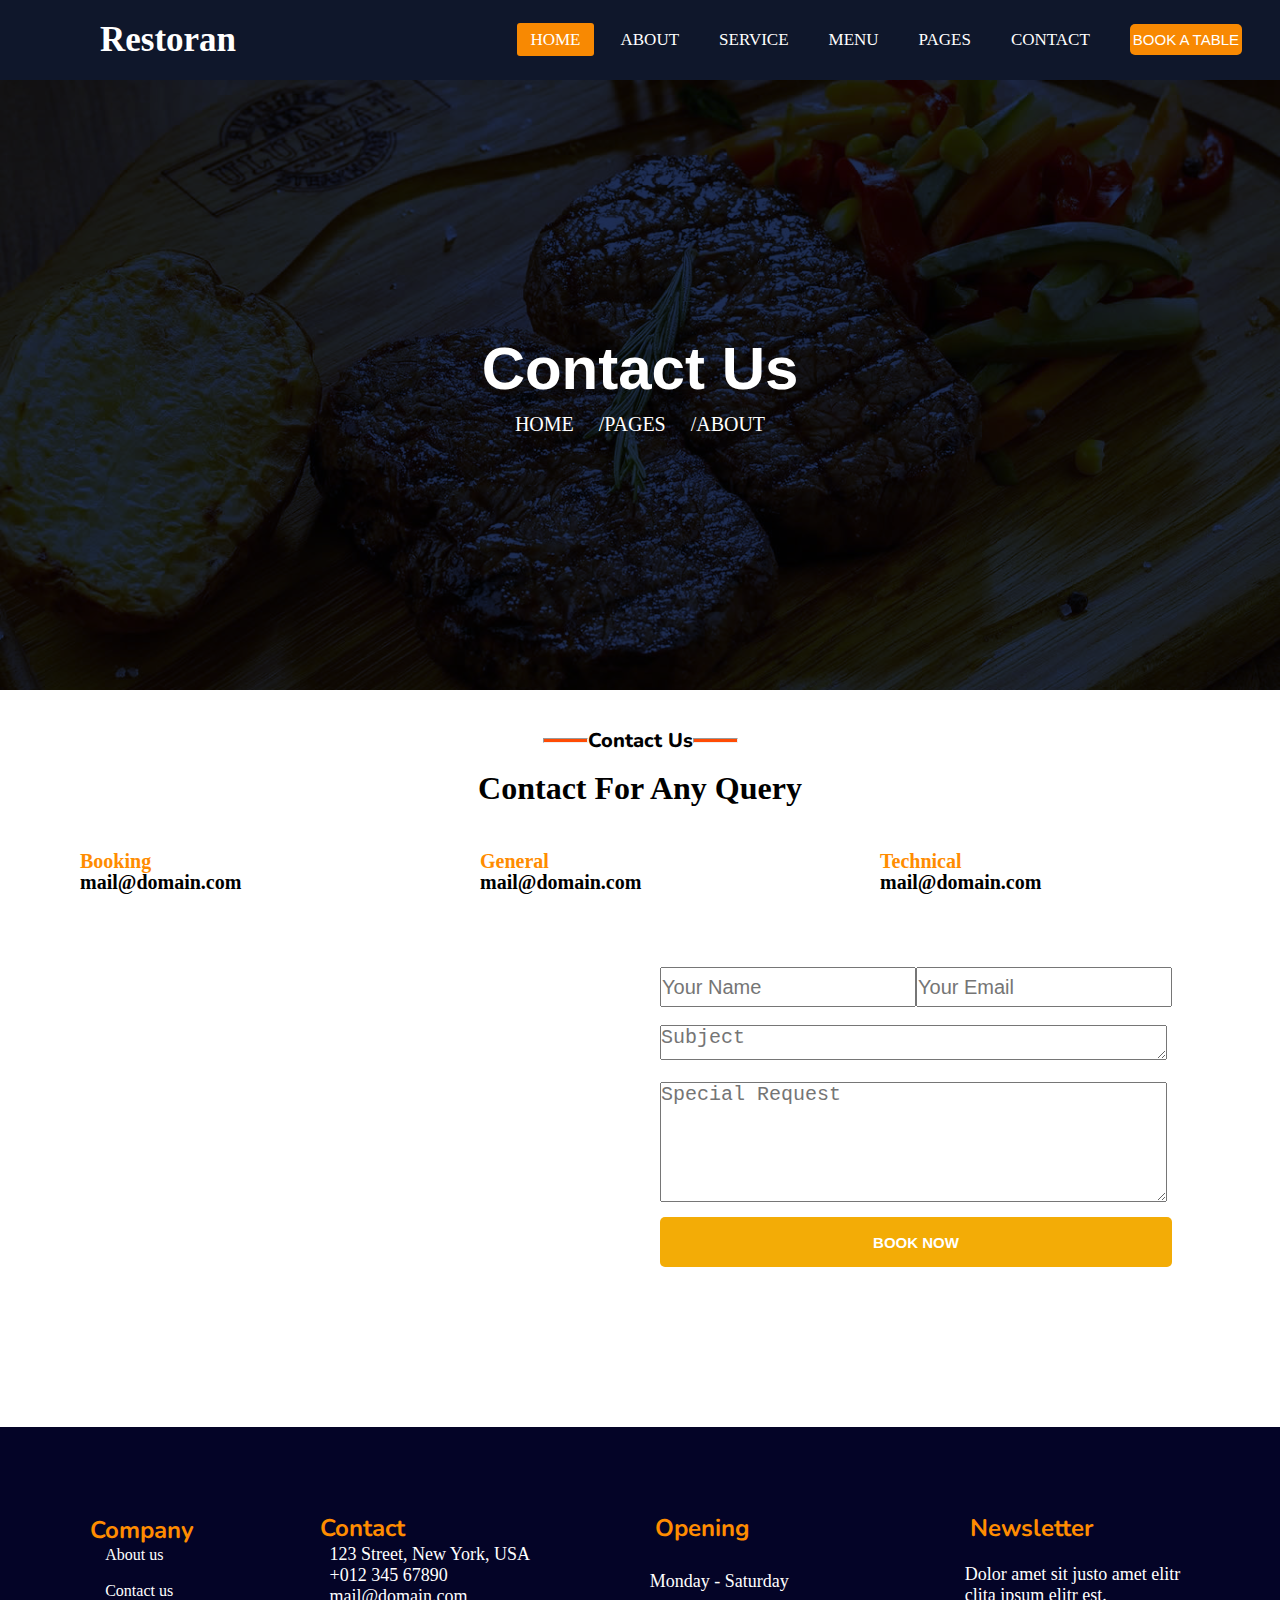
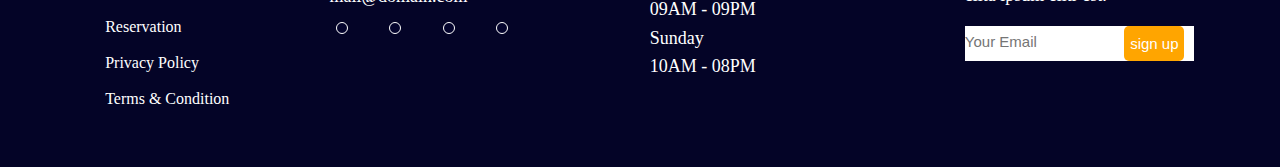
<file: contact.html>
<!DOCTYPE html>
<html lang="en">
<head>
    <meta charset="UTF-8">
    <meta name="viewport" content="width=device-width, initial-scale=1.0">
    <title>Elakks</title>
    <link rel="stylesheet" href="contact.css">
    <link rel="stylesheet" href="https://cdnjs.cloudflare.com/ajax/libs/font-awesome/6.5.2/css/all.min.css" integrity="sha512-SnH5WK+bZxgPHs44uWIX+LLJAJ9/2PkPKZ5QiAj6Ta86w+fsb2TkcmfRyVX3pBnMFcV7oQPJkl9QevSCWr3W6A==" crossorigin="anonymous" referrerpolicy="no-referrer" />
</head>
<body>
     <!-- navbar-start -->
     <nav>
        <input type="checkbox" id="check">
        <label for="check" class="checkbtn">
          <i class="fa-solid fa-bars"></i>
        </label>
        <label class="logo"><i class="fa fa-utensils me-3"></i>Restoran</label>
        <ul>
            <li><a class="active"href="index.html">HOME</a></li>
            <li><a href="about.html">ABOUT</a></li>
            <li><a href="service.html">SERVICE</a></li>
            <li><a href="menu.html">MENU</a></li>
            <li><a href="#">PAGES</a></li>
            <li><a href="contact.html">CONTACT</a></li>
            <li><a href="#"><button>BOOK A TABLE</button></a></li>
        </ul>
    </nav>
         <!-- navbar-end -->
        <!-- content-1 -->
        <div class="content1">
            <div class="con1">
                <h1>Contact Us</h1>
                <li>
                    <a href="#">HOME</a>
                    <a href="#">/PAGES</a>
                    <a href="#">/ABOUT</a>
                </li>
            </div>
        </div>
        <!-- content1-end -->
        <!-- content-2 start-->
        <div class="newcontent">
            <div class="newcon1">
                <div class="box">
                    <hr>
                    <h6>Contact Us</h6>
                    <hr>
                </div>
                  <h1>Contact For Any Query</h1>
            </div>
            <div class="newcon3">
                <div class="newcon31">
                    <div class="box"><font>Booking</font></div>
                    <div class="con3mail">
                        <i class="fa-solid fa-envelope"></i><h6>mail@domain.com</h6>
                    </div>
                </div>
                <div class="newcon32">
                    <div class="box"><font>General</font></div>
                    <div class="con3mail">
                        <i class="fa-solid fa-envelope"></i><h6>mail@domain.com</h6>
                    </div>
                </div>
                <div class="newcon33">
                    <div class="box"><font>Technical</font></div>
                    <div class="con3mail">
                        <i class="fa-solid fa-envelope"></i><h6>mail@domain.com</h6>
                    </div>
                </div>
         
            </div>
            <div class="newcon2">
                <div class="newcon2left">
                    <iframe src="https://www.google.com/maps/embed?pb=!1m18!1m12!1m3!1d3917.028810888033!2d78.0747719245194!3d10.961196205759459!2m3!1f0!2f0!3f0!3m2!1i1024!2i768!4f13.1!3m3!1m2!1s0x3baa2fb017509d6b%3A0x8e77c25e0b1a7fc9!2sMadavilagam%2C%20Karur%2C%20Tamil%20Nadu!5e0!3m2!1sen!2sin!4v1722601851106!5m2!1sen!2sin" width="100%" height="450px" style="border:0;" allowfullscreen="" loading="lazy" referrerpolicy="no-referrer-when-downgrade"></iframe>
                </div>
                <div class="newcon2right">
                    <div class="appform1">
                        <div class="name">
                            <label></label><br>
                            <input type="text" name="" placeholder="Your Name">
                        </div>
                        <div class="email">
                            <label></label><br>
                            <input type="text" name="" placeholder="Your Email">
                        </div>
                    </div>
                    <div class="appform3">
                        <label></label><br>
                        <textarea placeholder="Subject"></textarea>
                    </div>
                    <div class="appform2">
                        <label></label><br>
                         <textarea placeholder="Special Request"></textarea>
                        <button><b>BOOK NOW</b></button>
                    </div>
                </div>
            </div>
         </div>
        <!-- content2 end -->
        <!-- content8-start -->
         <div class="content8">
            <div class="con81">
              <h2>Company</h2>
              <a href="#"><i class="fa-solid fa-angle-right"></i>About us</a><br>
              <a href="#"><i class="fa-solid fa-angle-right"></i>Contact us</a><br>
              <a href="#"><i class="fa-solid fa-angle-right"></i>Reservation</a><br>
              <a href="#"><i class="fa-solid fa-angle-right"></i>Privacy Policy</a><br>
              <a href="#"><i class="fa-solid fa-angle-right"></i>Terms & Condition</a><br>
            </div>
            <div class="con82">
                  <h2>Contact</h2>
                  <i class="fa-solid fa-location-dot"></i><font>123 Street, New York, USA</font><br>
                  <i class="fa-solid fa-phone"></i><font>+012 345 67890</font><br>
                  <i class="fa-solid fa-envelope"></i><font>mail@domain.com</font><br>
                  <div class="con82icon">
                      <i class="fa-brands fa-twitter"></i>
                      <i class="fa-brands fa-facebook"></i>
                      <i class="fa-brands fa-youtube"></i>
                      <i class="fa-brands fa-linkedin"></i>
                  </div>
            </div>
            <div class="con83">
              <h2>Opening</h2>
              <div class="con83para">
                  <p>Monday - Saturday</p>
                  <p>09AM - 09PM</p>
                  <p>Sunday</p>
                  <p>10AM - 08PM</p>
              </div>
            </div>
            <div class="con84">
              <h2>Newsletter</h2>
              <div class="con84para">
                 <p>Dolor amet sit justo amet elitr clita ipsum elitr est.</p>
                  <div class="con84parain">
                      <input type="text" name="" placeholder="Your Email">
                      <button>sign up</button>
                  </div>
              </div>
            </div>
      </div>
      <!-- content8-end -->

</body>
</html>
</file>
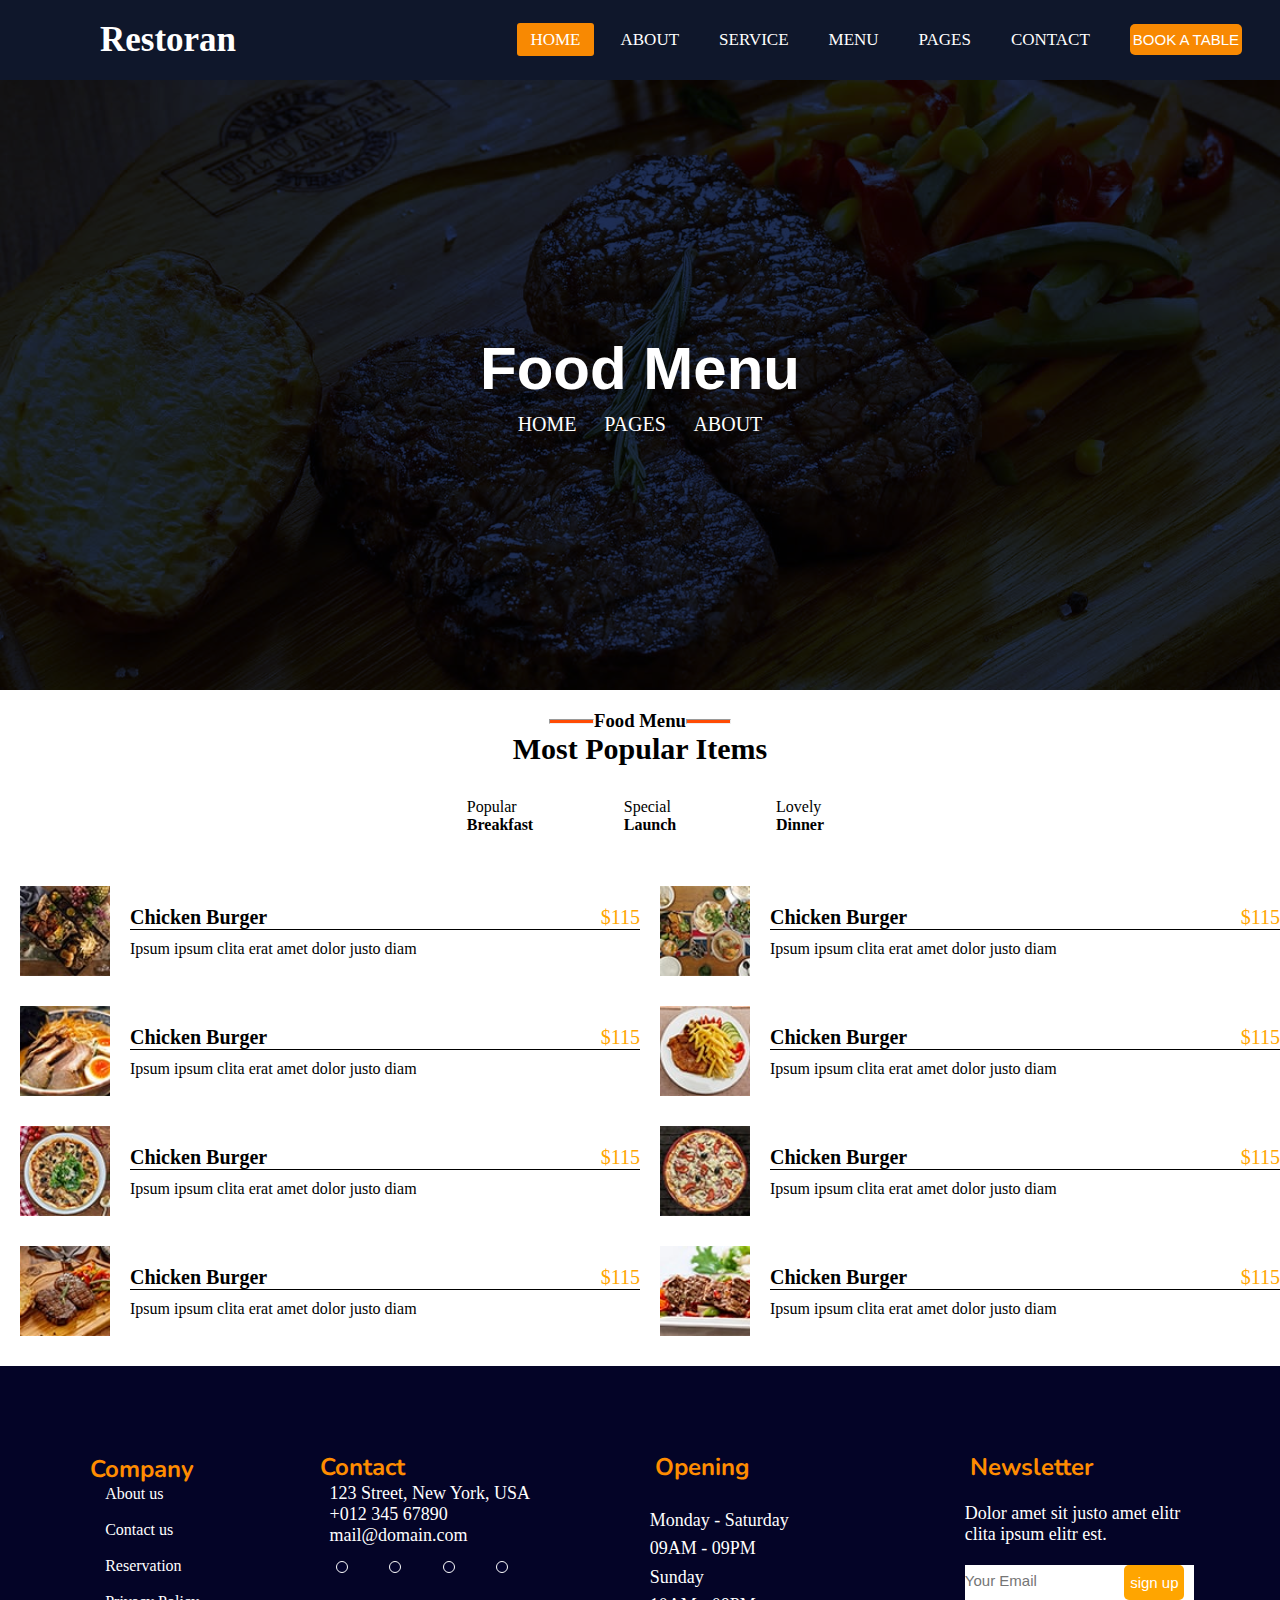
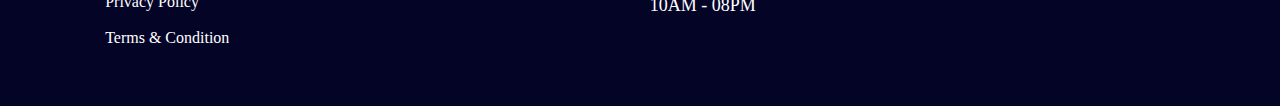
<file: menu.html>
<!DOCTYPE html>
<html lang="en">
<head>
    <meta charset="UTF-8">
    <meta name="viewport" content="width=device-width, initial-scale=1.0">
    <title>Elakks</title>
    <link rel="stylesheet" href="menu.css">
    <link rel="stylesheet" href="https://cdnjs.cloudflare.com/ajax/libs/font-awesome/6.5.2/css/all.min.css" integrity="sha512-SnH5WK+bZxgPHs44uWIX+LLJAJ9/2PkPKZ5QiAj6Ta86w+fsb2TkcmfRyVX3pBnMFcV7oQPJkl9QevSCWr3W6A==" crossorigin="anonymous" referrerpolicy="no-referrer" />
</head>
<body>
     <!-- navbar-start -->
     <nav>
        <input type="checkbox" id="check">
        <label for="check" class="checkbtn">
          <i class="fa-solid fa-bars"></i>
        </label>
        <label class="logo"><i class="fa fa-utensils me-3"></i>Restoran</label>
        <ul>
            <li><a class="active"href="index.html">HOME</a></li>
            <li><a href="about.html">ABOUT</a></li>
            <li><a href="service.html">SERVICE</a></li>
            <li><a href="menu.html">MENU</a></li>
            <li><a href="#">PAGES</a></li>
            <li><a href="contact.html">CONTACT</a></li>
            <li><a href="#"><button>BOOK A TABLE</button></a></li>
        </ul>
    </nav>
         <!-- navbar-end -->
        <!-- content-1 -->
        <div class="content1">
            <div class="con1">
                <h1>Food Menu</h1>
                <li>
                    <a>HOME</a>
                    <a>PAGES</a>
                    <a>ABOUT</a>
                </li>
            </div>
        </div>
        <!-- content1-end -->
        <!-- content-4 -->
        <div class="content4">
            <div class="con41">
                <div class="box">
                    <hr>
                    <h3>Food Menu</h3>
                    <hr>
                </div>
                  <h6>Most Popular Items</h6>
            </div>
            <div class="con41top">
                <div class="con41box">
                    <div class="con41topleft">
                        <i class="fa fa-coffee fa-2x text-primary"></i>
                        <p>Popular<br><strong>Breakfast</strong></p>
                    </div>
                    <div class="con41topcenter">
                        <i class="fa fa-hamburger fa-2x text-primary"></i>
                        <p>Special<br><strong>Launch</strong></p>
                    </div>
                    <div class="con41topright">
                        <i class="fa fa-utensils fa-2x text-primary"></i>
                        <p>Lovely<br><strong>Dinner</strong></p>
                    </div>
                </div>
            </div>
            <div class="con41bottom">
                <div class="con41botleft">
                    <div class="con4left1">
                            <img src="e1.jpg" alt="">
                        <div class="con4left11">
                            <div class="con41botin">
                            <font><strong>Chicken Burger</strong></font>
                            <font><strong></strong>$115</strong></font>
                            </div>
                            <div class="con41botdown">
                            <font>Ipsum ipsum clita erat amet dolor justo diam</font>
                            </div>
                        </div>
                    </div>
                    <div class="con4left2">
                        <img src="e2.jpg" alt="">
                        <div class="con4left11">
                            <div class="con41botin">
                            <font><strong>Chicken Burger</strong></font>
                            <font><strong></strong>$115</strong></font>
                            </div>
                            <div class="con41botdown">
                            <font>Ipsum ipsum clita erat amet dolor justo diam</font>
                            </div>
                        </div> 
                    </div>
                    <div class="con4left3">
                        <img src="e3.jpg" alt="">
                        <div class="con4left11">
                            <div class="con41botin">
                            <font><strong>Chicken Burger</strong></font>
                            <font><strong></strong>$115</strong></font>
                            </div>
                            <div class="con41botdown">
                            <font>Ipsum ipsum clita erat amet dolor justo diam</font>
                            </div>
                        </div>
                    </div>
                    <div class="con4left4">
                        <img src="e4.jpg" alt="">
                        <div class="con4left11">
                            <div class="con41botin">
                            <font><strong>Chicken Burger</strong></font>
                            <font><strong></strong>$115</strong></font>
                            </div>
                            <div class="con41botdown">
                            <font>Ipsum ipsum clita erat amet dolor justo diam</font>
                            </div>
                        </div>
                    </div>
                </div>
                <div class="con41botright">
                    <div class="con4right1">
                        <img src="e5.jpg" alt="">
                        <div class="con4left11">
                            <div class="con41botin">
                            <font><strong>Chicken Burger</strong></font>
                            <font><strong></strong>$115</strong></font>
                            </div>
                            <div class="con41botdown">
                            <font>Ipsum ipsum clita erat amet dolor justo diam</font>
                            </div>
                        </div>
                    </div>
                    <div class="con4right2">
                        <img src="e6.jpg" alt="">
                        <div class="con4left11">
                            <div class="con41botin">
                            <font><strong>Chicken Burger</strong></font>
                            <font><strong></strong>$115</strong></font>
                            </div>
                            <div class="con41botdown">
                            <font>Ipsum ipsum clita erat amet dolor justo diam</font>
                            </div>
                        </div>
                    </div>
                    <div class="con4right3">
                        <img src="e7.jpg" alt="">
                        <div class="con4left11">
                            <div class="con41botin">
                            <font><strong>Chicken Burger</strong></font>
                            <font><strong></strong>$115</strong></font>
                            </div>
                            <div class="con41botdown">
                            <font>Ipsum ipsum clita erat amet dolor justo diam</font>
                            </div>
                        </div>
                    </div>
                    <div class="con4right4">
                        <img src="e8.jpg" alt="">
                        <div class="con4left11">
                            <div class="con41botin">
                            <font><strong>Chicken Burger</strong></font>
                            <font><strong></strong>$115</strong></font>
                            </div>
                            <div class="con41botdown">
                            <font>Ipsum ipsum clita erat amet dolor justo diam</font>
                            </div>
                        </div>
                    </div>
                </div>

            </div>
        </div>
        <!-- content4-end -->
        <!-- content8-start -->
        <div class="content8">
            <div class="con81">
              <h2>Company</h2>
                    <a href="#"><i class="fa-solid fa-angle-right"></i>About us</a><br>
                    <a href="#"><i class="fa-solid fa-angle-right"></i>Contact us</a><br>
                    <a href="#"><i class="fa-solid fa-angle-right"></i>Reservation</a><br>
                    <a href="#"><i class="fa-solid fa-angle-right"></i>Privacy Policy</a><br>
                    <a href="#"><i class="fa-solid fa-angle-right"></i>Terms & Condition</a><br>
            </div>
            <div class="con82">
                  <h2>Contact</h2>
                  <i class="fa-solid fa-location-dot"></i><font>123 Street, New York, USA</font><br>
                  <i class="fa-solid fa-phone"></i><font>+012 345 67890</font><br>
                  <i class="fa-solid fa-envelope"></i><font>mail@domain.com</font><br>
                  <div class="con82icon">
                      <i class="fa-brands fa-twitter"></i>
                      <i class="fa-brands fa-facebook"></i>
                      <i class="fa-brands fa-youtube"></i>
                      <i class="fa-brands fa-linkedin"></i>
                  </div>
            </div>
            <div class="con83">
              <h2>Opening</h2>
              <div class="con83para">
                  <p>Monday - Saturday</p>
                  <p>09AM - 09PM</p>
                  <p>Sunday</p>
                  <p>10AM - 08PM</p>
              </div>
            </div>
            <div class="con84">
              <h2>Newsletter</h2>
              <div class="con84para">
                 <p>Dolor amet sit justo amet elitr clita ipsum elitr est.</p>
                  <div class="con84parain">
                      <input type="text" name="" placeholder="Your Email">
                      <button>sign up</button>
                  </div>
              </div>
            </div>
      </div>
      <!-- content8-end -->

</body>
</html>
</file>
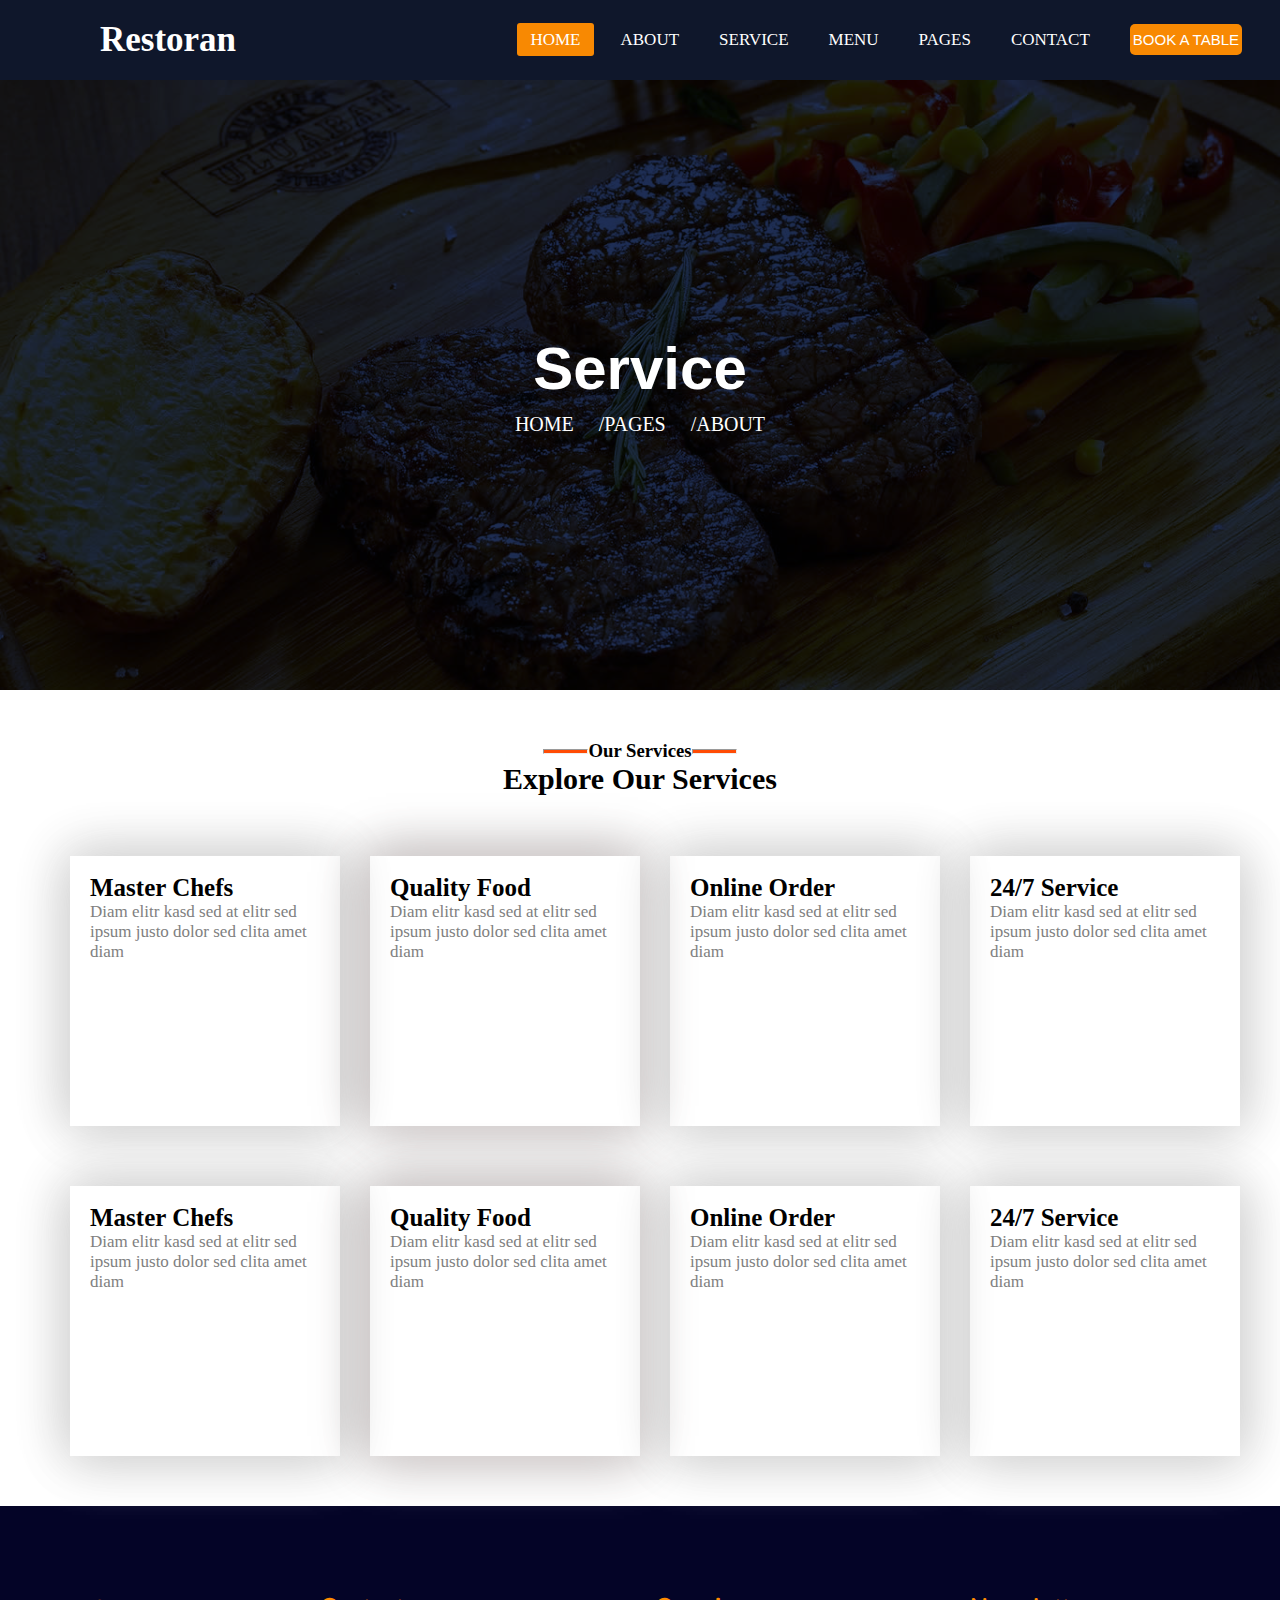
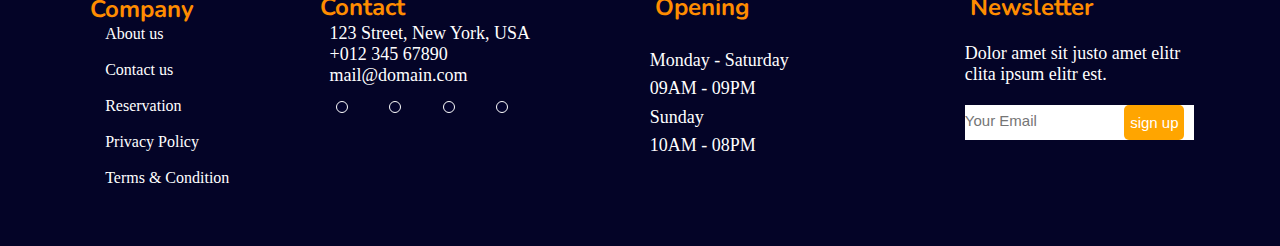
<file: service.html>
<!DOCTYPE html>
<html lang="en">
<head>
    <meta charset="UTF-8">
    <meta name="viewport" content="width=device-width, initial-scale=1.0">
    <title>Elakks</title>
    <link rel="stylesheet" href="service.css">
    <link rel="stylesheet" href="https://cdnjs.cloudflare.com/ajax/libs/font-awesome/6.5.2/css/all.min.css" integrity="sha512-SnH5WK+bZxgPHs44uWIX+LLJAJ9/2PkPKZ5QiAj6Ta86w+fsb2TkcmfRyVX3pBnMFcV7oQPJkl9QevSCWr3W6A==" crossorigin="anonymous" referrerpolicy="no-referrer" />
</head>
<body>
     <!-- navbar-start -->
     <nav>
        <input type="checkbox" id="check">
        <label for="check" class="checkbtn">
          <i class="fa-solid fa-bars"></i>
        </label>
        <label class="logo"><i class="fa fa-utensils me-3"></i>Restoran</label>
        <ul>
            <li><a class="active"href="index.html">HOME</a></li>
            <li><a href="about.html">ABOUT</a></li>
            <li><a href="service.html">SERVICE</a></li>
            <li><a href="menu.html">MENU</a></li>
            <li><a href="#">PAGES</a></li>
            <li><a href="contact.html">CONTACT</a></li>
            <li><a href="#"><button>BOOK A TABLE</button></a></li>
        </ul>
    </nav>
         <!-- navbar-end -->
        <!-- content-1 -->
        <div class="content1">
            <div class="con1">
                <h1>Service</h1>
                <li>
                    <a href="#">HOME</a>
                    <a href="#">/PAGES</a>
                    <a href="#">/ABOUT</a>
                </li>
            </div>
        </div>
        <!-- content1-end -->
        <!-- content-2 -->
        <div class="content2">
            <div class="con21top">
                <div class="box">
                    <hr>
                    <h3>Our Services</h3>
                    <hr>
                </div>
                  <h6>Explore Our Services</h6>
            </div>
            <div class="con21bottom">
                <div class="con21bottom1">
                    <div class="con21">
                        <i class="fa fa-3x fa-user-tie text-primary mb-4"></i>
                        <h5>Master Chefs</h5>
                        <p>Diam elitr kasd sed at elitr sed ipsum justo dolor sed clita amet diam</p>
                    </div>
                    <div class="con22">
                        <i class="fa fa-3x fa-utensils text-primary mb-4"></i>
                        <h5>Quality Food</h5>
                        <p>Diam elitr kasd sed at elitr sed ipsum justo dolor sed clita amet diam</p>
                    </div>
                    <div class="con23">
                        <i class="fa fa-3x fa-cart-plus text-primary mb-4"></i>
                        <h5>Online Order</h5>
                        <p>Diam elitr kasd sed at elitr sed ipsum justo dolor sed clita amet diam</p>
                    </div>
                    <div class="con24">
                        <i class="fa fa-3x fa-headset text-primary mb-4"></i>
                        <h5>24/7 Service</h5>
                        <p>Diam elitr kasd sed at elitr sed ipsum justo dolor sed clita amet diam</p>
                    </div>
                </div>
                <div class="con21bottom2">
                    <div class="con21">
                        <i class="fa fa-3x fa-user-tie text-primary mb-4"></i>
                        <h5>Master Chefs</h5>
                        <p>Diam elitr kasd sed at elitr sed ipsum justo dolor sed clita amet diam</p>
                    </div>
                    <div class="con22">
                        <i class="fa fa-3x fa-utensils text-primary mb-4"></i>
                        <h5>Quality Food</h5>
                        <p>Diam elitr kasd sed at elitr sed ipsum justo dolor sed clita amet diam</p>
                    </div>
                    <div class="con23">
                        <i class="fa fa-3x fa-cart-plus text-primary mb-4"></i>
                        <h5>Online Order</h5>
                        <p>Diam elitr kasd sed at elitr sed ipsum justo dolor sed clita amet diam</p>
                    </div>
                    <div class="con24">
                        <i class="fa fa-3x fa-headset text-primary mb-4"></i>
                        <h5>24/7 Service</h5>
                        <p>Diam elitr kasd sed at elitr sed ipsum justo dolor sed clita amet diam</p>
                    </div>
                </div>
            </div>
        </div>
        <!-- content2-end -->
         <!-- content8-start -->
        <div class="content8">
            <div class="con81">
              <h2>Company</h2>
                    <a href="#"><i class="fa-solid fa-angle-right"></i>About us</a><br>
                    <a href="#"><i class="fa-solid fa-angle-right"></i>Contact us</a><br>
                    <a href="#"><i class="fa-solid fa-angle-right"></i>Reservation</a><br>
                    <a href="#"><i class="fa-solid fa-angle-right"></i>Privacy Policy</a><br>
                    <a href="#"><i class="fa-solid fa-angle-right"></i>Terms & Condition</a><br>
            </div>
            <div class="con82">
                  <h2>Contact</h2>
                  <i class="fa-solid fa-location-dot"></i><font>123 Street, New York, USA</font><br>
                  <i class="fa-solid fa-phone"></i><font>+012 345 67890</font><br>
                  <i class="fa-solid fa-envelope"></i><font>mail@domain.com</font><br>
                  <div class="con82icon">
                      <i class="fa-brands fa-twitter"></i>
                      <i class="fa-brands fa-facebook"></i>
                      <i class="fa-brands fa-youtube"></i>
                      <i class="fa-brands fa-linkedin"></i>
                  </div>
            </div>
            <div class="con83">
              <h2>Opening</h2>
              <div class="con83para">
                  <p>Monday - Saturday</p>
                  <p>09AM - 09PM</p>
                  <p>Sunday</p>
                  <p>10AM - 08PM</p>
              </div>
            </div>
            <div class="con84">
              <h2>Newsletter</h2>
              <div class="con84para">
                 <p>Dolor amet sit justo amet elitr clita ipsum elitr est.</p>
                  <div class="con84parain">
                      <input type="text" name="" placeholder="Your Email">
                      <button>sign up</button>
                  </div>
              </div>
            </div>
      </div>
      <!-- content8-end -->

</body>
</html>
</file>
<file: contact.css>
@import url('https://fonts.googleapis.com/css2?family=Nunito:ital,wght@0,200..1000;1,200..1000&display=swap');
*
{
    margin: 0;
}
body{
    overflow-x: hidden;
}
*
{
     padding:0;
     margin:0;
     text-decoration: none;
     list-style: none;
     box-sizing: border-box;
 }
 nav
 {
    background-color: #0f172b;
    height: 80px;
    width: 100%;
    position: sticky;
    top: 0;
    z-index: 999;
 }
 label.logo
 {
    color: white;
    font-size: 35px;
    line-height: 80px;
    padding: 0 100px;
    font-weight: bold;
 }
 .logo i
 {
    color: white;
 }
 nav ul
 {
    float: right;
    margin-right: 20px;
 }
 nav ul li{
    display: inline-block;
    line-height: 80px;
    margin: 0 5px;

}
nav ul li a{
    color: white;
    font-size: 17px;
    padding: 7px 13px;
    border-radius: 3px;
    text-transform: uppercase;
}
a.active,a:hover{
    background-color: rgba(254, 140, 1, 0.977);
    transition: .5s;
}
.checkbtn
{
    font-size: 30px;
    color: white;
    float: right;
    line-height: 80px;
    margin-right: 40px;
    cursor: pointer;
    display: none;
}
#check
{
    display: none;
}
button
{
    /* height: 30px;
    width: 25%; */
    padding: 7px 3px;
    border-radius: 5px;
    font-size: 15px;
    color: white;
    border: 0;
    background-color: rgba(254, 140, 1, 0.977);
}
@media(max-width:952px)
{
    label.logo
    {
        font-size: 30px;
        padding-left: 50px;
    }
    nav ul li a
    {
        font-size: 16px;
    }
}
@media(max-width:1000px)
{
    .checkbtn
    {
        display: block;
    }
    ul
    {
        position: fixed;
        width: 100%;
        height: 100vh;
        background-color: #0f172b;
        top: 80px;
        left: -100%;
        text-align: center;
        transition: all .5s;
        z-index:1;
    }
    nav ul li
    {
        display: block;
        margin: 50px 0;
        line-height: 30px;
    }
    nav ul li a
    {
        font-size: 20px;
    }
    a:hover,a.active
    {
        background: none;
        background-color: rgba(254, 140, 1, 0.977);
    }
    #check:checked ~ ul
    {
        left: 0;
    }
}
/* navbar-end */
/* content-1 */
.content1
{
    width: 100%;
    border: 1px solid;
    border: 0;
    background-color:#0f172b;
    background-image: url(bg1.jpg);
    background-size: cover;
    background-blend-mode: overlay;
    display: flex;
    align-items: center;
    justify-content: space-evenly;
}
.con1
{
    height: 550px;
    width: 40%;
    border: 1px solid;
    border: 0;
    margin: 30px 0;
    display: flex;
    flex-direction: column;
    align-items: center;
    justify-content: center;
    padding: 30px 0px;
}
.con1 li
{
    width: 300px;
    border: 1px solid white;
    border: 0;
    display: flex;
    align-items: center;
    justify-content: space-evenly;
    margin-top: 10px;
}
.con1 a
{
    display: flex;
    font-size: 20px;
    color: #fff;
    text-decoration: none;
}
.con1 a:hover 
{
    color:rgba(254, 140, 1, 0.977);
    background: transparent;
}
@media(max-width:1010px)
{
    .content1
    {
        flex-direction: column;
    }
    .con1
    {
        width: 100%;
        justify-content: center;
        align-items: center;
        text-align: center;
    }
}
.con1 h1
{
    font-size: 60px;
    font-family: "Heebo",sans-serif;
    color: #fff;
}
/* content1-end */
/* .content2 start */
.newcontent
{
    width: 100%;
    border: 1px solid;
    border: 0;
    display: flex;
    flex-direction: column;
    align-items: center;
    justify-content: center;
    flex-wrap: wrap;
}
.newcon1
{
    width: 350px;
    border: 1px solid;
    border: 0;
    display: flex;
    flex-direction: column;
    align-items: center;
}
.box
{
    background-color:white;
    height: 40px;
    width: 100%;
    display: flex;
    align-items: center;
    justify-content: center;
    margin-top: 30px;
}
.box hr
{
    height: 5px;
    width: 45px;
    background-color: rgb(255, 75, 4);
    /* margin-top: 20px; */
}   
.box h6
{
    font-size:20px;
    font-family: "Nunito", sans-serif;
    font-weight: 800;
}
.newcon1 h1
{
    margin-top: 10px;
}
.newcon2 
{
    width: 100%;
    border: 1px solid;
    border: 0;
    display: flex;
}
.newcon2left
{
    height: 450px;
    width: 50%;
    border: 1px solid;
    border: 0;
    margin-top: 20px;
    /* margin-left: 20px; */
    /* border: 0; */

}
.newcon2right
{
    height: 500px;
    width: 50%;
    border: 1px solid;
    border: 0;
    display: flex;
    flex-direction: column;
}
.appform1
{
    /* height: 80px; */
    width: 80%;
    border: 1px solid;
    border: 0;
    margin-left: 20px;
    margin-top: 20px;
    display: flex;
    justify-content:space-evenly;
}
input{
    height: 40px;
    width: 100%;
    font-size: 20px;
}
.name,.email{
    width: 80%;
    display: flex;
    margin-top: 20px;
    border: 1px solid;
    border: 0;
}
.appform3
{
    width: 80%;
    border: 1px solid;
    border: 0;
    margin-left: 20px;
    /* margin-top: 20px; */
}
.appform3 textarea
{
    height: 35px;
    width: 99%;
    font-size: 20px;
    /* border: 0;
    outline: 0; */
}
.appform2
{
    width: 80%;
    border: 1px solid;
    border: 0;
    display: flex;
    flex-direction: column;
    margin-left: 20px;
}
.appform2 textarea
{
    height: 120px;
    width: 99%;
    font-size: 20px;
    /* border: 0;
    outline: 0; */
}
.appform2 button
{
    height: 50px;
    width: 100%;
    border: 0;
    background-color: rgb(243, 172, 6);
    color: white;
    font-size: 15px;
    margin-top: 15px;
}
@media(max-width:1072px)
{
    .newcon2left
    {
        display: flex;
        justify-content: center;
        align-items: center;
        width: 70%;
        margin-left: 70px;
    }
    .newcon2right
    {
         display: flex;
         justify-content: center;
         align-items: center;
         width: 80%; 
    }
    .newcon2
    {
        display: flex;
        flex-direction: column;
        width: 100%;
    }
}
.newcon3
{
    width: 100%;
    border: 1px solid;
    border: 0;
    display: flex;
    padding: 30px 0px;
    align-items: center;
    justify-content: space-evenly;
    flex-wrap: wrap;
}
.newcon3 h6
{
    font-size: 20px;
}
.newcon3 font
{
    font-size: 20px;
    color: rgb(255, 140, 0);
    font-weight: 600;
}
.newcon3 .box
{
    height: 15px;
    width: 100%;
    border: 1px solid;
    border: 0;
    display: flex;
    justify-content: flex-start;
    margin-top: 10px;
    
}
.con3mail
{
    height: 15px;
    width: 100%;
    border: 1px solid;
    border: 0;
    display: flex;
    align-items: center;
    justify-content: flex-start;
}
.con3mail i
{
    color: rgb(255, 140, 0);
}
.newcon31
{
    height: 60px;
    width: 25%;
    border: 1px solid;
    border: 0;
    display: flex;
    flex-direction: column;
    align-items: center;
    justify-content: space-evenly;
}
.newcon32
{
    height: 60px;
    width: 25%;
    border: 1px solid;
    border: 0;
    display: flex;
    flex-direction: column;
    align-items: center;
    justify-content: space-evenly;
}
.newcon33
{
    height: 60px;
    width: 25%;
    border: 1px solid;
    border: 0;
    display: flex;
    flex-direction: column;
    align-items: center;
    justify-content: space-evenly;
}
@media(max-width:1072px)
{
    .newcon3
    {
        display: flex;
        flex-direction: column;
        align-items: center;
        justify-content: center;
    }
}
/* content2 end */
/* content8-start */
.content8
{
    width: 100%;
    border: 1px solid;
    border: 0;
    display: flex;
    flex-wrap: wrap;
    align-items: center;
    justify-content: space-evenly;
    background-color: rgb(4, 4, 39);
    color: white;
}
.content8 h2
{
    margin-top: 45px;
    margin-left: 25px;
    color: rgb(255, 140, 0);
    font-family: "Nunito", sans-serif;
}
.con82 font
{
    margin-top: 45px;
    margin-left: 20px;
    font-size: 18px;
}
.con82 i
{
   margin-top: 15px;
   margin-left: 15px;
}
.con81
{
    height: 300px;
    /* width: 180px; */
    border: 1px solid;
    border: 0;
    display: flex;
    flex-direction: column;
    /* margin-top: 10px; */
    /* align-items: center; */
    justify-content: center;
}
.con82
{
    height: 300px;
    width: 270px;
    border: 1px solid;
    border: 0;
    margin-top: 40px;
}
.con83
{
    height: 300px;
    width: 250px;
    border: 1px solid;
    border: 0;
    margin-top: 40px;
    display: flex;
    flex-direction: column;
}
.con84
{
    height: 300px;
    width: 270px;
    border: 1px solid;
    border: 0;
    margin-top: 40px;
}
.con82icon
{
    
    width:240px;
    border: 1px solid;
    border: 0;
    display: flex;
    align-items: center;
    justify-content: space-evenly;

}
.con82icon i
{
    border: 1px solid;
    border-radius: 50%;
    padding: 5px 5px;
    font-size: 30px;
    background-color: rgba(5, 5, 56, 0.277);
    color: white;
}
.con83para
{
    height: 120px;
    width: 100%;
    border: 1px solid;
    border: 0;
    display: flex;
    flex-direction: column;
    margin-top: 20px;
    justify-content: space-evenly;
}
.con83 p
{
    margin-left: 20px;
    font-size: 18px;
}
.con84para
{
    height: 120px;
    width: 100%;
    border: 1px solid;
    border: 0;
    margin-top: 20px;
}
.con84para p
{
    margin-left: 20px;
    margin-right: 20px;
    font-size: 18px;
}
.con84para input
{
    height: 30px;
    width: 85%;
    font-size: 15px;
    border: 0;
    top: 0;
    outline: 0;
    position: absolute;
    background-color: transparent;
}
.con84parain
{
    height: 35px;
    width: 85%;
    margin-left: 20px;
    margin-top: 20px;
    position: relative;
    background-color: #fff;
    padding: 10px 0px;
} 
.con84para button
{
    height: 35px;
    width: 60px;
    position: absolute;
    background-color: orange;
    margin-right: 10px;
    right: 0;
    top: 0;
}
.con81 i
{
    font-size: 15px;
    margin-left: 20px;
}
.con81 a
{
    /* margin-top: 15px; */
    margin-left: 20px;
    color: white;
    text-decoration: none;
}
/* content8-end */
</file>
<file: menu.css>
@import url('https://fonts.googleapis.com/css2?family=Nunito:ital,wght@0,200..1000;1,200..1000&display=swap');
*
{
    margin: 0;
}
body{
    overflow-x: hidden;
}
*
{
     padding:0;
     margin:0;
     text-decoration: none;
     list-style: none;
     box-sizing: border-box;
 }
 nav
 {
    background-color: #0f172b;
    height: 80px;
    width: 100%;
    top: 0;
    position: sticky;
    z-index: 999;
 }
 label.logo
 {
    color: white;
    font-size: 35px;
    line-height: 80px;
    padding: 0 100px;
    font-weight: bold;
 }
 .logo i
 {
    color: white;
 }
 nav ul
 {
    float: right;
    margin-right: 20px;
 }
 nav ul li{
    display: inline-block;
    line-height: 80px;
    margin: 0 5px;

}
nav ul li a{
    color: white;
    font-size: 17px;
    padding: 7px 13px;
    border-radius: 3px;
    text-transform: uppercase;
}
a.active,a:hover{
    background-color: rgba(254, 140, 1, 0.977);
    transition: .5s;
}
.checkbtn
{
    font-size: 30px;
    color: white;
    float: right;
    line-height: 80px;
    margin-right: 40px;
    cursor: pointer;
    display: none;
}
#check
{
    display: none;
}
button
{
    /* height: 30px;
    width: 25%; */
    padding: 7px 3px;
    border-radius: 5px;
    font-size: 15px;
    color: white;
    border: 0;
    background-color: rgba(254, 140, 1, 0.977);
}
@media(max-width:952px)
{
    label.logo
    {
        font-size: 30px;
        padding-left: 50px;
    }
    nav ul li a
    {
        font-size: 16px;
    }
}
@media(max-width:1000px)
{
    .checkbtn
    {
        display: block;
    }
    ul
    {
        position: fixed;
        width: 100%;
        height: 100vh;
        background-color: #0f172b;
        top: 80px;
        left: -100%;
        text-align: center;
        transition: all .5s;
        z-index:1;
    }
    nav ul li
    {
        display: block;
        margin: 50px 0;
        line-height: 30px;
    }
    nav ul li a
    {
        font-size: 20px;
    }
    a:hover,a.active
    {
        background: none;
        background-color: rgba(254, 140, 1, 0.977);
    }
    #check:checked ~ ul
    {
        left: 0;
    }
}
/* navbar-end */
/* content-1 */
.content1
{
    width: 100%;
    border: 1px solid;
    border: 0;
    background-color:#0f172b;
    background-image: url(bg1.jpg);
    background-size: cover;
    background-blend-mode: overlay;
    display: flex;
    align-items: center;
    justify-content: space-evenly;
}
.con1
{
    height: 550px;
    width: 40%;
    border: 1px solid;
    border: 0;
    margin: 30px 0;
    display: flex;
    flex-direction: column;
    align-items: center;
    justify-content: center;
    padding: 30px 0px;
}
.con1 li
{
    width: 300px;
    border: 1px solid white;
    border: 0;
    display: flex;
    align-items: center;
    justify-content: space-evenly;
    margin-top: 10px;
}
.con1 a
{
    display: flex;
    font-size: 20px;
    color: #fff;
    text-decoration: none;
}
.con1 a:hover
{
    color:rgba(254, 140, 1, 0.977);
    background: transparent;
}
@media(max-width:1010px)
{
    .content1
    {
        flex-direction: column;
    }
    .con1
    {
        width: 100%;
        justify-content: center;
        align-items: center;
        text-align: center;
    }
}
.con1 h1
{
    font-size: 60px;
    font-family: "Heebo",sans-serif;
    color: #fff;
}
/* content1-end */
.content4
{
    width:100%;
    display: flex;
    border: 1px solid;
    border: 0;
    flex-direction: column;
    align-items: center;
    justify-content: center;
    padding: 20px 0px;
}
.con41
{
    width: 50%;
    border: 1px solid;
    border: 0;
    display: flex;
    flex-direction: column;
    align-items: center;
    justify-content: center;
}
.con41 h6
{
    font-size: 30px;
}
.con41 h4
{
    font-size: 20px;
}
.con41 .box
{
    background-color:white;
    width: 100%;
    display: flex;
    align-items: center;
    justify-content: center;
}
.con41 .box hr
{
    height: 5px;
    width: 45px;
    background-color: rgb(255, 75, 4);
    /* margin-top: 20px; */
} 
.con41top
{
    width: 50%;
    border: 1px solid;
    border: 0;
    display: flex;
    align-items: center;
    justify-content: center;
}
.con41box
{
    width: 100%;
    border: 1px solid;
    border: 0;
    display: flex;
    align-items: center;
    justify-content: center;
    flex-wrap: wrap;
    
    
}
.con41topleft
{
    height: 100px;
    width: 150px;
    border: 1px solid;
    border: 0; 
    display: flex;
    align-items: center;
    justify-content: center;  
}
.con41topcenter
{
    height: 100px;
    width: 150px;
    border: 1px solid;
    border: 0;
    display: flex;
    align-items: center;
    justify-content: center;    
}
.con41topright
{
    height: 100px;
    width: 150px;
    border: 1px solid;
    border: 0;
    display: flex;
    align-items: center;
    justify-content: center;    
}
.con41box p
{
    margin-left: 20px;
}
.con41box i
{
    color: orange;
} 
.con41bottom
{
    /* height: 500px; */
    width: 100%;
    border: 1px solid;
    border: 0;
    display: flex;
    align-items: center;
    justify-content: center;
}
.con41botleft
{
    /* height: 500px; */
    width: 100%;
    border: 1px solid;
    border: 0;
}
.con41botright
{
    /* height: 500px; */
    width: 100%;
    border: 1px solid;
    border: 0;
}
.con4left1
{
    height: 120px;
    width: 100%;
    border: 1px solid;
    border: 0;
    display: flex;
}
.con4left11
{
    height: 100px;
    width: 80%;
    border: 1px solid;
    border: 0;
    margin-top: 20px;
    margin-left: 20px;
}
.con4left2
{
    height: 120px;
    width: 100%;
    border: 1px solid;
    border: 0;
    display: flex;
}
.con4left3
{
    height: 120px;
    width: 100%;
    border: 1px solid;
    border: 0;
    display: flex;
}
.con4left4
{
    height: 120px;
    width: 100%;
    border: 1px solid;
    border: 0;
    display: flex;
}
.con4right1
{
    height: 120px;
    width: 100%;
    border: 1px solid;
    border: 0;
    display: flex;
}
.con4right2
{
    height: 120px;
    width: 100%;
    border: 1px solid;
    border: 0;
    display: flex;
}
.con4right3
{
    height: 120px;
    width: 100%;
    border: 1px solid;
    border: 0;
    display: flex;
}
.con4right4
{
    height: 120px;
    width: 100%;
    border: 1px solid;
    border: 0;
    display: flex;
}
.con41bottom img
{
    height: 90px;
    margin-left: 20px;
    margin-top: 20px;
    
}
.con41botin 
{
    
    width: 100%;
    border: 1px solid;
    margin-top: 20px;
    border: 0;
    font-size: 20px;
    border-bottom: 1px solid;
    display: flex;
    justify-content: space-between;
}
.con41botin font:nth-child(2)
{
    color: orange;
}
.con41botdown
{
    width: 80%;
    border: 1px solid;
    border: 0;
    margin-top: 10px;
}
 @media(max-width:1010px)
{
    .con41bottom
    {
        display: block;
    }
    .con41bottomleft
    {
        display: block;
        
    }
    .con41bottomright
    {
        display: none;
    }
} 
/* content4-end */
.content8
{
    width: 100%;
    border: 1px solid;
    border: 0;
    display: flex;
    flex-wrap: wrap;
    align-items: center;
    justify-content: space-evenly;
    background-color: rgb(4, 4, 39);
    color: white;
}
.content8 h2
{
    margin-top: 45px;
    margin-left: 25px;
    color: rgb(255, 140, 0);
    font-family: "Nunito", sans-serif;
}
.con82 font
{
    margin-top: 45px;
    margin-left: 20px;
    font-size: 18px;
}
.con82 i
{
   margin-top: 15px;
   margin-left: 15px;
}
.con81
{
    height: 300px;
    /* width: 180px; */
    border: 1px solid;
    border: 0;
    display: flex;
    flex-direction: column;
    /* margin-top: 10px; */
    /* align-items: center; */
    justify-content: center;
}
.con82
{
    height: 300px;
    width: 270px;
    border: 1px solid;
    border: 0;
    margin-top: 40px;
}
.con83
{
    height: 300px;
    width: 250px;
    border: 1px solid;
    border: 0;
    margin-top: 40px;
    display: flex;
    flex-direction: column;
}
.con84
{
    height: 300px;
    width: 270px;
    border: 1px solid;
    border: 0;
    margin-top: 40px;
}
.con82icon
{
    
    width:240px;
    border: 1px solid;
    border: 0;
    display: flex;
    align-items: center;
    justify-content: space-evenly;

}
.con82icon i
{
    border: 1px solid;
    border-radius: 50%;
    padding: 5px 5px;
    font-size: 30px;
    background-color: rgba(5, 5, 56, 0.277);
    color: white;
}
.con83para
{
    height: 120px;
    width: 100%;
    border: 1px solid;
    border: 0;
    display: flex;
    flex-direction: column;
    margin-top: 20px;
    justify-content: space-evenly;
}
.con83 p
{
    margin-left: 20px;
    font-size: 18px;
}
.con84para
{
    height: 120px;
    width: 100%;
    border: 1px solid;
    border: 0;
    margin-top: 20px;
}
.con84para p
{
    margin-left: 20px;
    margin-right: 20px;
    font-size: 18px;
}
.con84para input
{
    height: 30px;
    width: 85%;
    font-size: 15px;
    border: 0;
    top: 0;
    outline: 0;
    position: absolute;
    background-color: transparent;
}
.con84parain
{
    height: 35px;
    width: 85%;
    margin-left: 20px;
    margin-top: 20px;
    position: relative;
    background-color: #fff;
    padding: 10px 0px;
} 
.con84para button
{
    height: 35px;
    width: 60px;
    position: absolute;
    background-color: orange;
    margin-right: 10px;
    right: 0;
    top: 0;
}
.con81 i
{
    font-size: 15px;
    margin-left: 20px;
}
.con81 a
{
    /* margin-top: 15px; */
    margin-left: 20px;
    color: white;
    text-decoration: none;
}
/* content8-end */
</file>
<file: service.css>
@import url('https://fonts.googleapis.com/css2?family=Nunito:ital,wght@0,200..1000;1,200..1000&display=swap');
*
{
    margin: 0;
}
body{
    overflow-x: hidden;
}
*
{
     padding:0;
     margin:0;
     text-decoration: none;
     list-style: none;
     box-sizing: border-box;
 }
 nav
 {
    background-color: #0f172b;
    height: 80px;
    width: 100%;
    top: 0;
    position: sticky;
    z-index: 999;
 }
 label.logo
 {
    color: white;
    font-size: 35px;
    line-height: 80px;
    padding: 0 100px;
    font-weight: bold;
 }
 .logo i
 {
    color: white;
 }
 nav ul
 {
    float: right;
    margin-right: 20px;
 }
 nav ul li{
    display: inline-block;
    line-height: 80px;
    margin: 0 5px;

}
nav ul li a{
    color: white;
    font-size: 17px;
    padding: 7px 13px;
    border-radius: 3px;
    text-transform: uppercase;
}
a.active,a:hover{
    background-color: rgba(254, 140, 1, 0.977);
    transition: .5s;
}
.checkbtn
{
    font-size: 30px;
    color: white;
    float: right;
    line-height: 80px;
    margin-right: 40px;
    cursor: pointer;
    display: none;
}
#check
{
    display: none;
}
button
{
    /* height: 30px;
    width: 25%; */
    padding: 7px 3px;
    border-radius: 5px;
    font-size: 15px;
    color: white;
    border: 0;
    background-color: rgba(254, 140, 1, 0.977);
}
@media(max-width:952px)
{
    label.logo
    {
        font-size: 30px;
        padding-left: 50px;
    }
    nav ul li a
    {
        font-size: 16px;
    }
}
@media(max-width:1000px)
{
    .checkbtn
    {
        display: block;
    }
    ul
    {
        position: fixed;
        width: 100%;
        height: 100vh;
        background-color: #0f172b;
        top: 80px;
        left: -100%;
        text-align: center;
        transition: all .5s;
        z-index:1;
    }
    nav ul li
    {
        display: block;
        margin: 50px 0;
        line-height: 30px;
    }
    nav ul li a
    {
        font-size: 20px;
    }
    a:hover,a.active
    {
        background: none;
        background-color: rgba(254, 140, 1, 0.977);
    }
    #check:checked ~ ul
    {
        left: 0;
    }
}
/* navbar-end */
/* content-1 */
.content1
{
    width: 100%;
    border: 1px solid;
    border: 0;
    background-color:#0f172b;
    background-image: url(bg1.jpg);
    background-size: cover;
    background-blend-mode: overlay;
    display: flex;
    align-items: center;
    justify-content: space-evenly;
}
.con1
{
    height: 550px;
    width: 40%;
    border: 1px solid;
    border: 0;
    margin: 30px 0;
    display: flex;
    flex-direction: column;
    align-items: center;
    justify-content: center;
    padding: 30px 0px;
}
.con1 li
{
    width: 300px;
    border: 1px solid white;
    border: 0;
    display: flex;
    align-items: center;
    justify-content: space-evenly;
    margin-top: 10px;
}
.con1 a
{
    display: flex;
    font-size: 20px;
    color: #fff;
    text-decoration: none;
}
.con1 a:hover
{
    color:rgba(254, 140, 1, 0.977);
    background: transparent;
}
@media(max-width:1010px)
{
    .content1
    {
        flex-direction: column;
    }
    .con1
    {
        width: 100%;
        justify-content: center;
        align-items: center;
        text-align: center;
    }
}
.con1 h1
{
    font-size: 60px;
    font-family: "Heebo",sans-serif;
    color: #fff;
}
/* content1-end */
/* content-2 */
.content2
{
    width: 100%;
    border: 1px solid;
    border: 0;
    display: flex;
    flex-direction: column;
    padding: 50px 0px;
    align-items: center;
    justify-content: space-around;
    flex-wrap: wrap;
}
.con21top
{
    width: 50%;
    border: 1px solid;
    border: 0;
    display: flex;
    flex-direction: column;
    align-items: center;
    justify-content: center;
}
.con21top h6
{
    font-size: 30px;
}
.con21top h4
{
    font-size: 20px;
}
.con21top .box
{
    background-color:white;
    width: 100%;
    display: flex;
    align-items: center;
    justify-content: center;
}
.con21top .box hr
{
    height: 5px;
    width: 45px;
    background-color: rgb(255, 75, 4);
    /* margin-top: 20px; */
} 
.con21bottom
{
    width: 100%;
    border: 1px solid;
    border: 0;
    display: flex;
    flex-direction: column;
}
.con21bottom1
{
    width: 100%;
    border: 1px solid;
    border: 0;
    display: flex;
    align-self: center;
    justify-content: center;
    margin-top: 20px;
    flex-wrap: wrap;
}
.con21bottom2
{
    width: 100%;
    border: 1px solid;
    border: 0;
    display: flex;
    align-self: center;
    justify-content: center;
    margin-top: 20px;
    flex-wrap: wrap;
}
.con21
{
    height: 270px;
    width: 270px;
    margin-left: 30px;
    margin-top: 40px;
    border: 1px solid;
    border: 0;
    box-shadow: 2px 2px 50px lightgray,-2px -2px 50px lightgray;
}
.con22
{
    height: 270px;
    width: 270px;
    margin-left: 30px;
    margin-top: 40px;
    border: 1px solid;
    box-shadow: 2px 2px 50px rgb(221, 214, 214),-2px -2px 50px rgb(165, 162, 162);
    border: 0;
}
.con23
{
    height: 270px;
    width: 270px;
    margin-left: 30px;
    margin-top: 40px;
    border: 1px solid;
    border: 0;
    box-shadow: 2px 2px 50px lightgray,-2px -2px 50px lightgray;
}
.con24
{
    height: 270px;
    width: 270px;
    margin-left: 30px;
    margin-top: 40px;
    border: 1px solid;
    border: 0;
    box-shadow: 2px 2px 50px lightgray,-2px -2px 50px lightgray;
}
.content2 i
{
    margin-top: 20px;
    padding-left: 20px;
}
.content2 i
{
    color: rgb(239, 170, 7);
}
.content2 h5
{ 
    font-size: 25px;
    padding-left: 20px;

}
.content2 div p
{
    color: gray;
    font-size: 17px;
    padding-left: 20px;
    transition: 0.5s;
}
.content2 div i
{
    color: rgb(239, 170, 7);
    transition: 0.5s;
}
.content2 div
{
    transition: 0.3s;
}
.con21bottom1 div:hover
{
    background-color: rgba(255, 170, 0, 0.99);
    color: white;
}
.con21bottom1 div:hover .mb-4
{
    background-color: rgba(255, 170, 0, 0.99);
    color: white;
}
.con21bottom1 div:hover p
{
    background-color: rgba(255, 170, 0, 0.99);
    color: white;
}
.con21bottom2 div:hover
{
    background-color: rgba(255, 170, 0, 0.99);
    color: white;
}
.con21bottom2 div:hover .mb-4
{
    background-color: rgba(255, 170, 0, 0.99);
    color: white;
}
.con21bottom2 div:hover p
{
    background-color: rgba(255, 170, 0, 0.99);
    color: white;
}
/* content2-end */
.content8
{
    width: 100%;
    border: 1px solid;
    border: 0;
    display: flex;
    flex-wrap: wrap;
    align-items: center;
    justify-content: space-evenly;
    background-color: rgb(4, 4, 39);
    color: white;
}
.content8 h2
{
    margin-top: 45px;
    margin-left: 25px;
    color: rgb(255, 140, 0);
    font-family: "Nunito", sans-serif;
}
.con82 font
{
    margin-top: 45px;
    margin-left: 20px;
    font-size: 18px;
}
.con82 i
{
   margin-top: 15px;
   margin-left: 15px;
}
.con81
{
    height: 300px;
    /* width: 180px; */
    border: 1px solid;
    border: 0;
    display: flex;
    flex-direction: column;
    /* margin-top: 10px; */
    /* align-items: center; */
    justify-content: center;
}
.con82
{
    height: 300px;
    width: 270px;
    border: 1px solid;
    border: 0;
    margin-top: 40px;
}
.con83
{
    height: 300px;
    width: 250px;
    border: 1px solid;
    border: 0;
    margin-top: 40px;
    display: flex;
    flex-direction: column;
}
.con84
{
    height: 300px;
    width: 270px;
    border: 1px solid;
    border: 0;
    margin-top: 40px;
}
.con82icon
{
    
    width:240px;
    border: 1px solid;
    border: 0;
    display: flex;
    align-items: center;
    justify-content: space-evenly;

}
.con82icon i
{
    border: 1px solid;
    border-radius: 50%;
    padding: 5px 5px;
    font-size: 30px;
    background-color: rgba(5, 5, 56, 0.277);
    color: white;
}
.con83para
{
    height: 120px;
    width: 100%;
    border: 1px solid;
    border: 0;
    display: flex;
    flex-direction: column;
    margin-top: 20px;
    justify-content: space-evenly;
}
.con83 p
{
    margin-left: 20px;
    font-size: 18px;
}
.con84para
{
    height: 120px;
    width: 100%;
    border: 1px solid;
    border: 0;
    margin-top: 20px;
}
.con84para p
{
    margin-left: 20px;
    margin-right: 20px;
    font-size: 18px;
}
.con84para input
{
    height: 30px;
    width: 85%;
    font-size: 15px;
    border: 0;
    top: 0;
    outline: 0;
    position: absolute;
    background-color: transparent;
}
.con84parain
{
    height: 35px;
    width: 85%;
    margin-left: 20px;
    margin-top: 20px;
    position: relative;
    background-color: #fff;
    padding: 10px 0px;
} 
.con84para button
{
    height: 35px;
    width: 60px;
    position: absolute;
    background-color: orange;
    margin-right: 10px;
    right: 0;
    top: 0;
}
.con81 i
{
    font-size: 15px;
    margin-left: 20px;
}
.con81 a
{
    /* margin-top: 15px; */
    margin-left: 20px;
    color: white;
    text-decoration: none;
}
/* content8-end */
</file>
